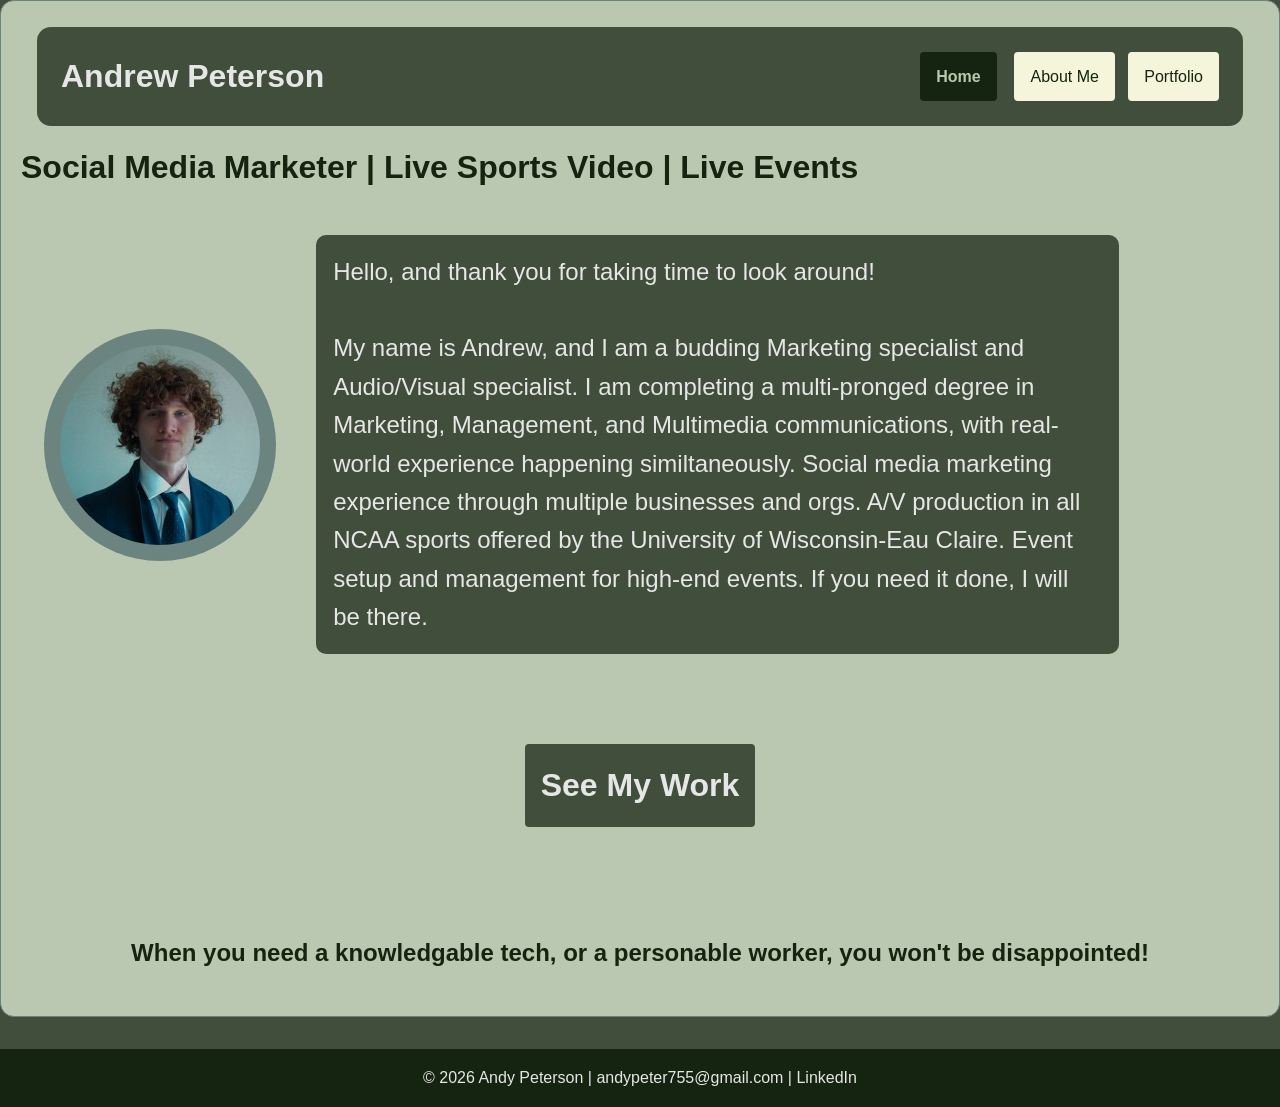
<file: index.html>
<!DOCTYPE html>
<html lang="en">
    <head>
        <meta charset="utf-8">
        <meta name="viewport" content="width=device-width, initial-scale=1.0">
        <meta name="description" content="This is a website created to show off my work and how I have progressed as a professional. this page in particular is a landing page meant to introduce me to whomever is reading.">
        <title>Andrew Peterson | Homepage</title>
        <link rel="stylesheet" type="text/css" href="styles.css">
    </head>
    <body>
        <div id="wrapper">
            <header>
                <h1 class="logo">Andrew Peterson</h1>
                <nav class="navigation">
                    <a href="index.html" class="active">Home</a> &nbsp; &nbsp;<a href="about.html" class="inactive">About Me</a>&nbsp; &nbsp;<a href="portfolio.html" class="inactive">Portfolio</a>
                </nav>
            </header>
            <main>
                <section class="hero">
                    <h2>Social Media Marketer | Live Sports Video | Live Events </h2>
                    <br>
                    <div id="headshot-intro">
                    <img src="images/headshot.jpg" alt="Andrew Peterson's headshot photo" class="profile-img" />
                    <p>Hello, and thank you for taking time to look around!&nbsp;<br><br> 
                        
                    My name is Andrew, and I am a budding Marketing specialist and Audio/Visual specialist. I am completing a multi-pronged degree in Marketing, Management, and Multimedia communications, with real-world experience happening similtaneously. Social media marketing experience through multiple businesses and orgs. A/V production in all NCAA sports offered by the University of Wisconsin-Eau Claire. Event setup and management for high-end events. If you need it done, I will be there. </p>
                    </div>
                    <br>
                    <div id="highlight">
                        <a href="portfolio.html" id="see-my-work">See My Work</a>
                        <br>
                        <p>When you need a knowledgable tech, or a personable worker, you won't be disappointed!</p>
                    </div>
                </section>
            </main>
        </div>
    <footer>
        <p>&copy; 2026 Andy Peterson | <a href="mailto:andypeter755@gmail.com">andypeter755@gmail.com</a> | <a href="https://www.linkedin.com/in/andyjpeterson/">LinkedIn</a></p>
    </footer>
    </body>
</html>
</file>
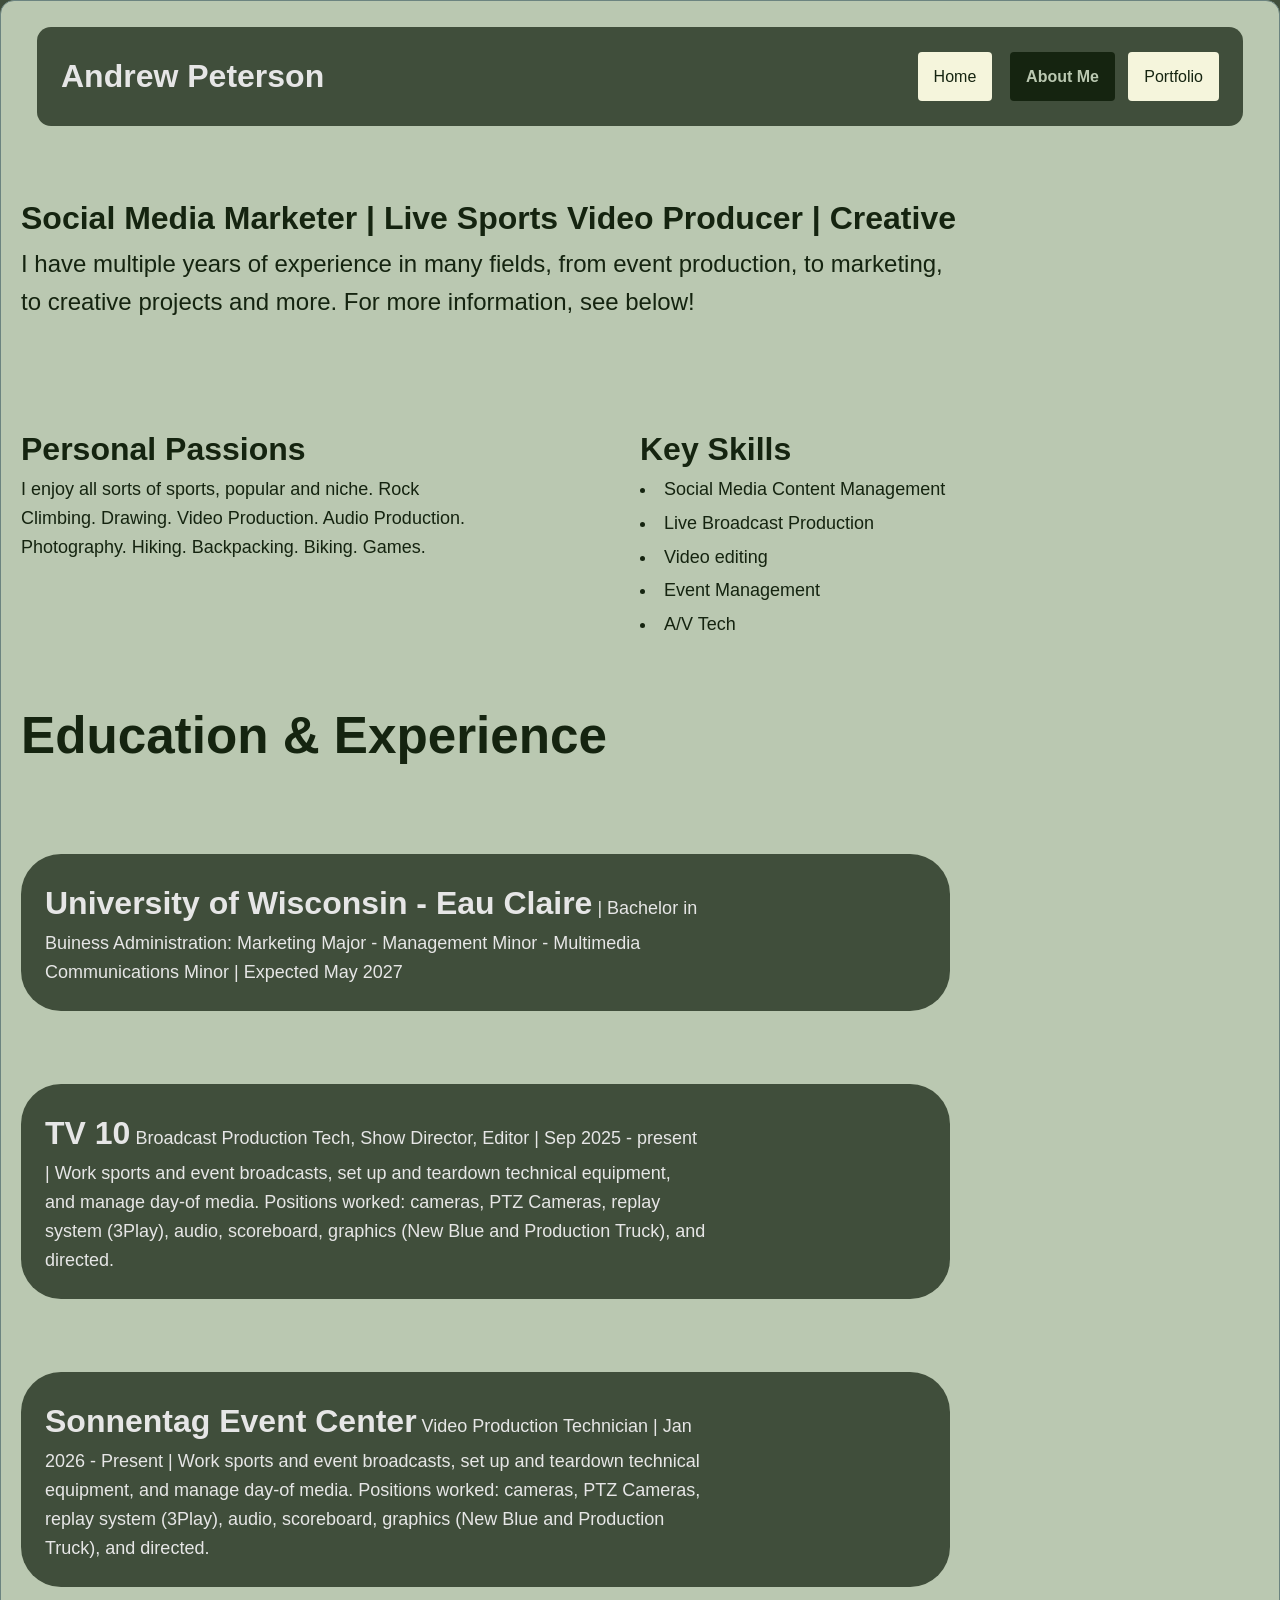
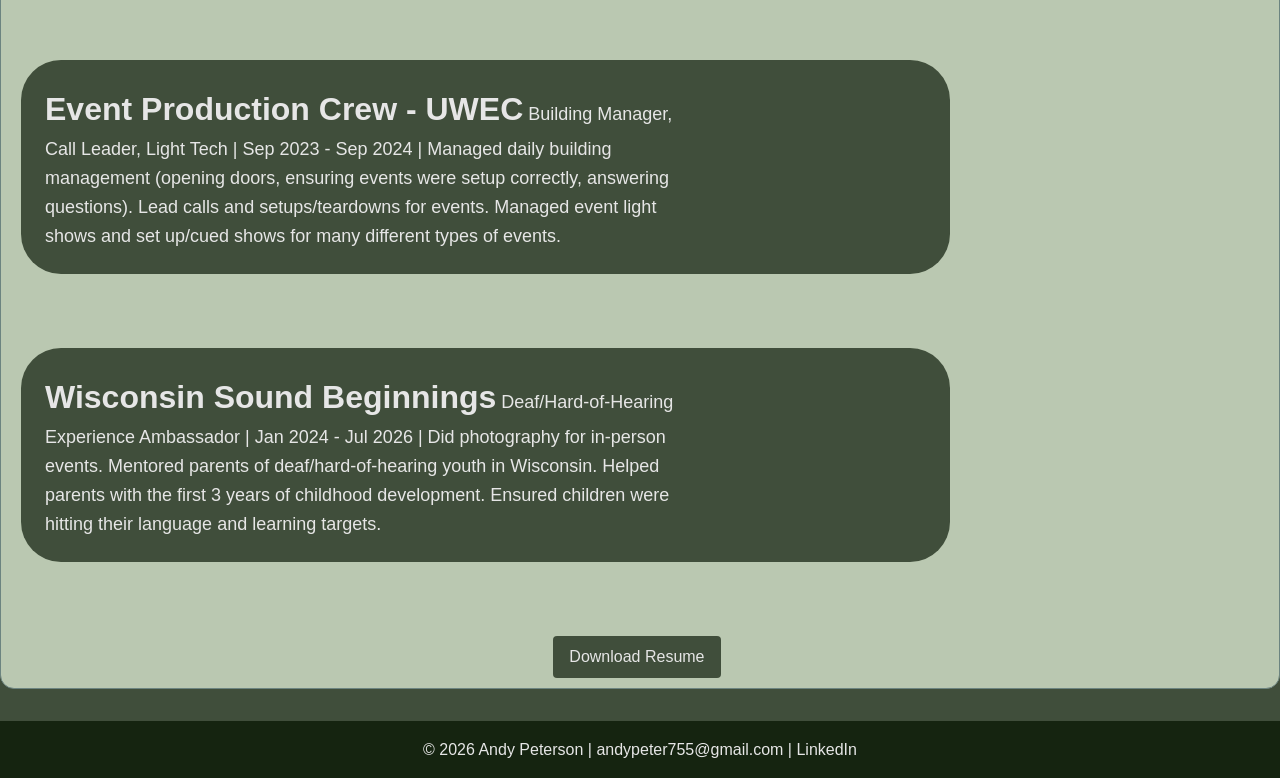
<file: about.html>
<!DOCTYPE html>
<html lang="en">
    <head>
        <meta charset="utf-8">
        <meta name="viewport" content="width=device-width, initial-scale=1.0">
        <meta name="description" content="This is a website created to show off my work and how I have progressed as a professional. this page in particular focuses on my experience and what makes me tick">
        <title>Andrew Peterson | About Me</title>
        <link rel="stylesheet" type="text/css" href="styles.css">
    </head>
    <body>
        <div id="wrapper">
            <header>
                <h1 class="logo">Andrew Peterson</h1>
                <nav>
                    <a href="index.html">Home</a> &nbsp; &nbsp;<a href="about.html" class="active">About Me</a>&nbsp; &nbsp;<a href="portfolio.html">Portfolio</a>


                </nav>
            </header>
            <main>
                <section class="hero1">
                    <br><br>
                    <h2>Social Media Marketer | Live Sports Video Producer | Creative</h2>
                    <p>I have multiple years of experience in many fields, from event production, to marketing, to creative projects and more. For more information, see below! </p>
                    <br><br>

                </section>
                <br><br>
                <section class="hero1-1">
                    <div>
                    <h2>Personal Passions </h2>
                    <p>I enjoy all sorts of sports, popular and niche. Rock Climbing. Drawing. Video Production. Audio Production. Photography. Hiking. Backpacking. Biking. Games.</p>
                    </div>
                    <div>
                    <h3>Key Skills</h3>
                        <ul>
                            <li>Social Media Content Management</li>
                            <li>Live Broadcast Production</li>
                            <li>Video editing</li>
                            <li>Event Management</li>
                            <li>A/V Tech</li>
                        </ul>
                        </div>
                </section>
                <br><br>
                <section class="hero1-1" id="experience">
                    <h3>Education & Experience</h3><br><br><br>
                    <div>
                    <p><strong>University of Wisconsin - Eau Claire</strong> | Bachelor in Buiness Administration: Marketing Major - Management Minor - Multimedia Communications Minor | Expected May 2027</p>
                    </div>
                    <br>
                    <div>
                    <p><strong>TV 10</strong> Broadcast Production Tech, Show Director, Editor | Sep 2025 - present | Work sports and event broadcasts, set up and teardown technical equipment, and manage day-of media. Positions worked: cameras, PTZ Cameras, replay system (3Play), audio, scoreboard, graphics (New Blue and Production Truck), and directed.</p>
                    </div>
                    <br>
                    <div>
                    <p><strong>Sonnentag Event Center</strong> Video Production Technician | Jan 2026 - Present | Work sports and event broadcasts, set up and teardown technical equipment, and manage day-of media. Positions worked: cameras, PTZ Cameras, replay system (3Play), audio, scoreboard, graphics (New Blue and Production Truck), and directed.</p>
                    </div>
                    <br>
                    <div>
                    <p><strong>Event Production Crew - UWEC</strong> Building Manager, Call Leader, Light Tech | Sep 2023 - Sep 2024 | Managed daily building management (opening doors, ensuring events were setup correctly, answering questions). Lead calls and setups/teardowns for events. Managed event light shows and set up/cued shows for many different types of events.</p>
                    </div>
                    <br>
                    <div>
                    <p><strong>Wisconsin Sound Beginnings</strong> Deaf/Hard-of-Hearing Experience Ambassador | Jan 2024 - Jul 2026 | Did photography for in-person events. Mentored parents of deaf/hard-of-hearing youth in Wisconsin. Helped parents with the first 3 years of childhood development. Ensured children were hitting their language and learning targets.</p>
                    </div>
                    <br>
                </section>
                <section class="btn">
                    <a href="pdf/Andrew-Peterson-Resume.pdf" target="_blank">Download Resume</a>
                </section>
            </main>
        </div>
    <footer>
        <p>&copy; 2026 Andy Peterson | <a href="mailto:andypeter755@gmail.com">andypeter755@gmail.com</a> | <a href="https://www.linkedin.com/in/andyjpeterson/">LinkedIn</a></p>
    </footer>
    </body>
</html>
</file>
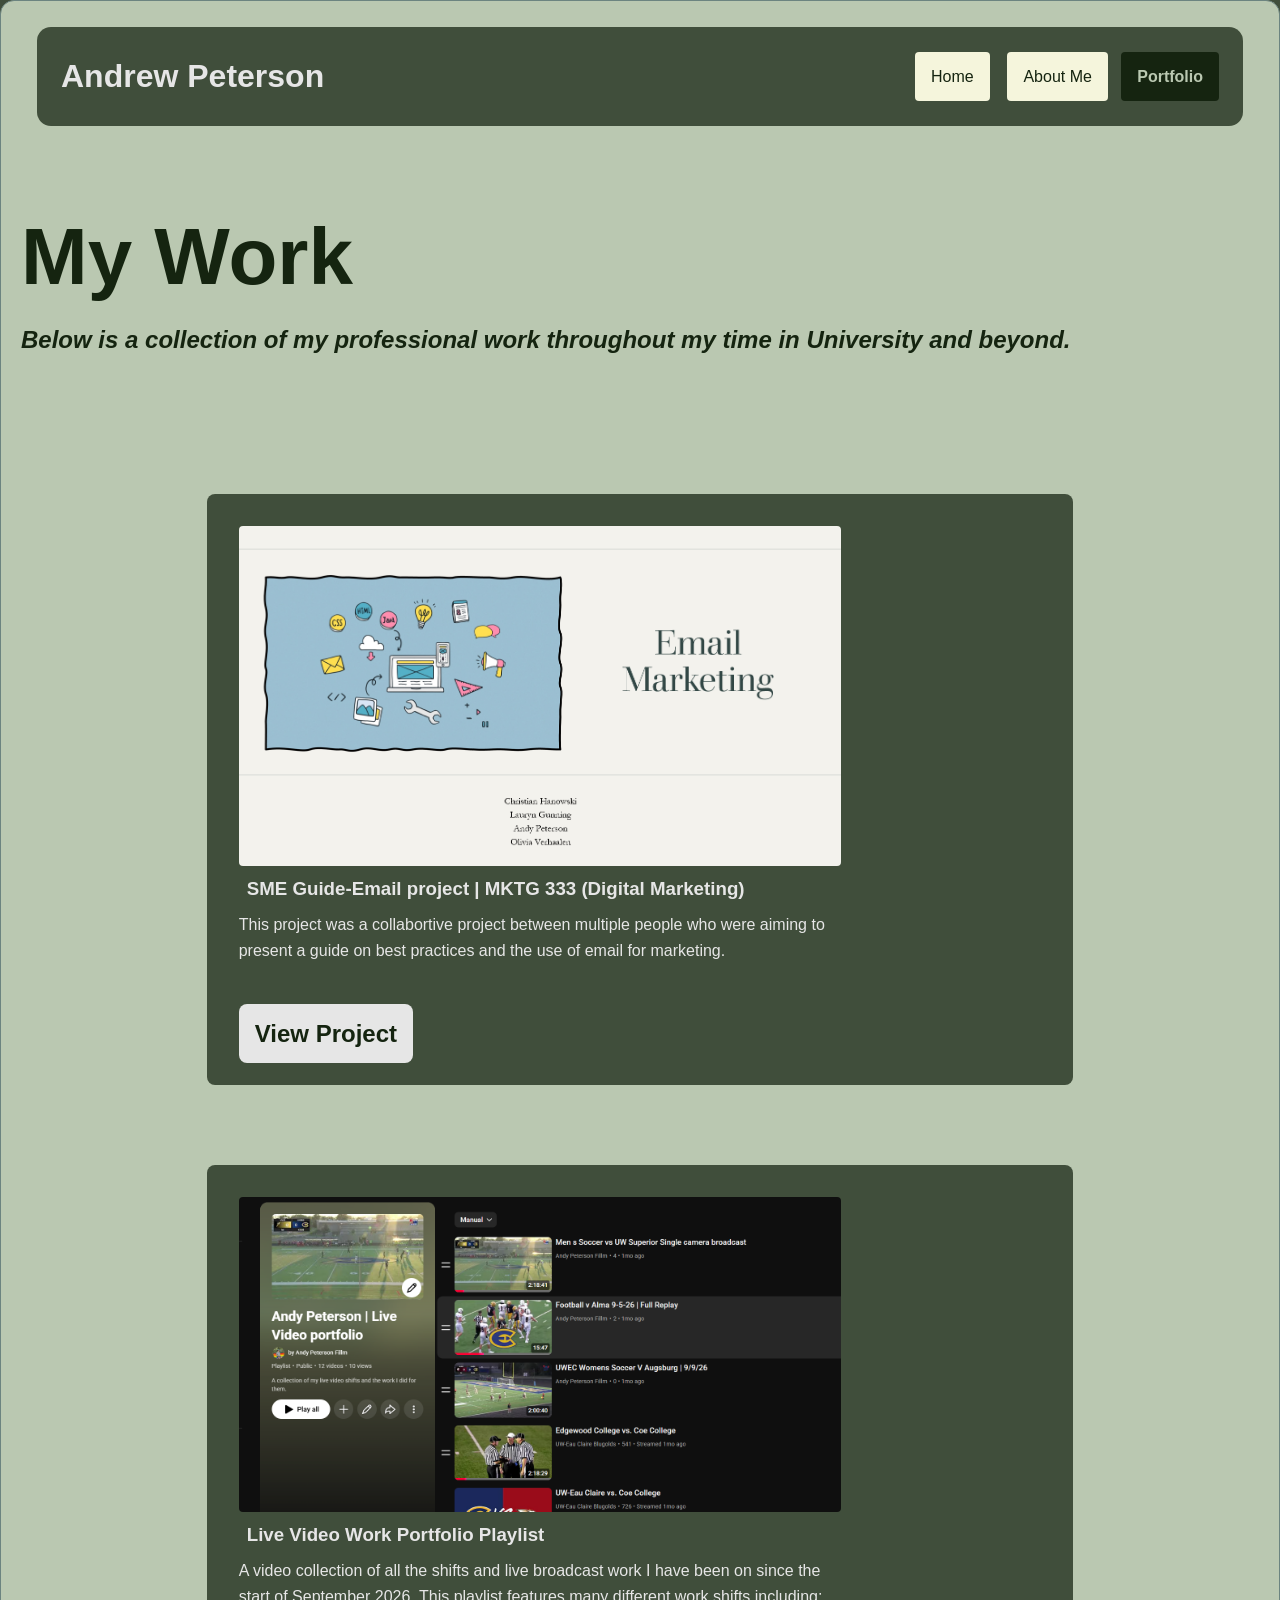
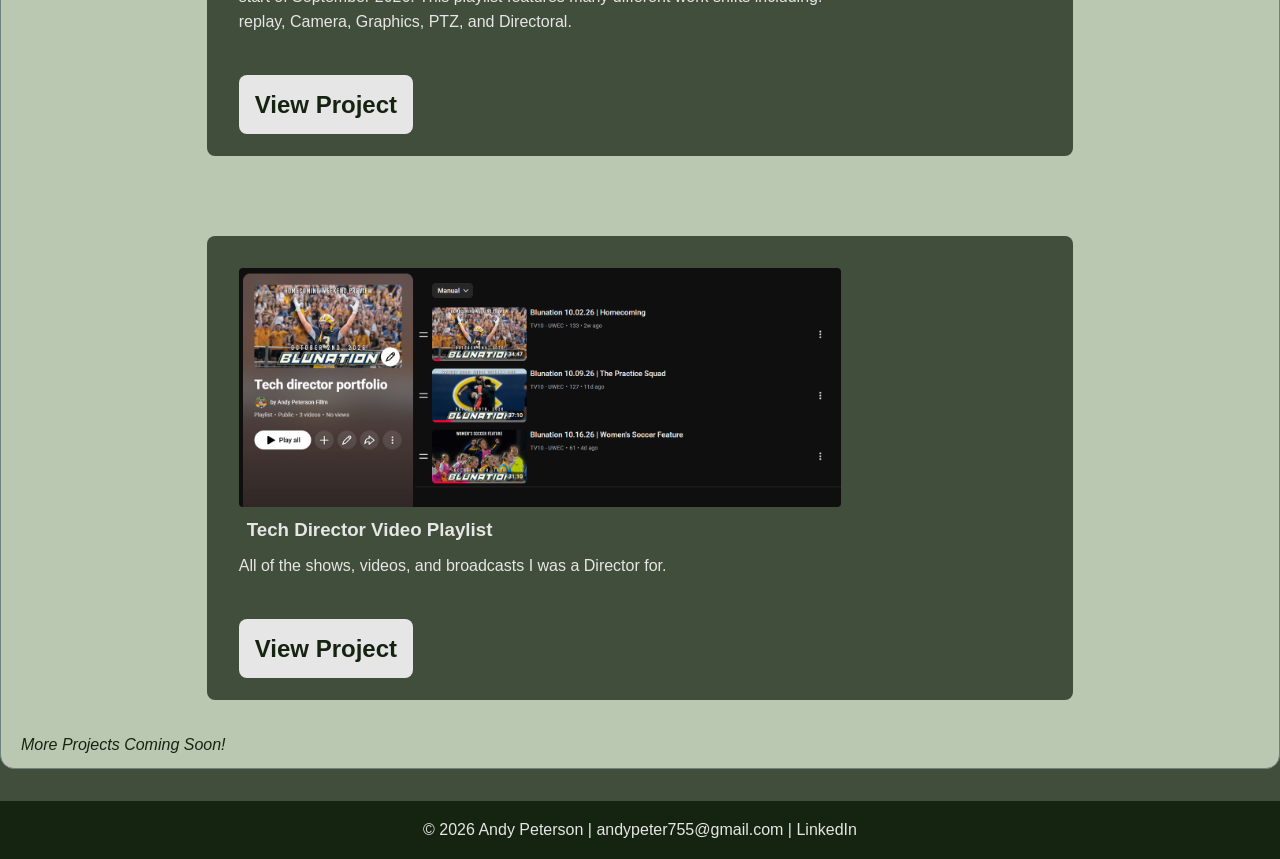
<file: portfolio.html>
<!DOCTYPE html>
<html lang="en">
    <head>
        <meta charset="utf-8">
        <meta name="viewport" content="width=device-width, initial-scale=1.0">
        <meta name="description" content="This is a website created to show off my work and how I have progressed as a professional. this page in particular focuses on my past work, how I have progressed as a professional, and what I can do for you as an employer.">
        <title>Andrew Peterson | Portfolio</title>
        <link rel="stylesheet" type="text/css" href="styles.css">
    </head>
    <body>
        <div id="wrapper">
            <header>
                <h1 class="logo">Andrew Peterson</h1>
                <nav>
                <a href="index.html">Home</a> &nbsp; &nbsp;<a href="about.html" class="inactive">About Me</a>&nbsp; &nbsp;<a href="portfolio.html" class="active">Portfolio</a>

                </nav>
            </header>
            <main><br><br>
                <h2 id="Bigg">My Work</h2>
                <p id="projdesc">Below is a collection of my professional work throughout my time in University and beyond. </p> <br><br><br><br>
                <section class="projects">
                    <article class="project">
                        <img src="images/SME-guide-cover.png" alt="SME guide cover page"> 
                        <h3> SME Guide-Email project | MKTG 333 (Digital Marketing)</h3>
                        <p>This project was a collabortive project between multiple people who were aiming to present a guide on best practices and the use of email for marketing.</p>
                        <br><br>
                        <a href="pdf/SME Guide - Email.pdf" target="_blank">View Project</a>
                    </article>
                    <article class="project">
                        <img src="images/live-vid-portfolio-ss.png" alt="Live video portolio "> 
                        <h3>Live Video Work Portfolio Playlist</h3>
                        <p>A video collection of all the shifts and live broadcast work I have been on since the start of September 2026. This playlist features many different work shifts including: replay, Camera, Graphics, PTZ, and Directoral. </p>
                        <br><br>
                        <a href="https://youtube.com/playlist?list=PLEKM4dc58hMc&si=D2U95-awx7wx3c09" target="_blank">View Project</a>
                    </article>
                    <article class="project">
                        <img src="images/director-portfolio.png" alt="Director portfolio screenshot">
                        <h3>Tech Director Video Playlist</h3>
                        <p>All of the shows, videos, and broadcasts I was a Director for. </p>
                        <br><br>
                        <a href="https://youtube.com/playlist?list=PLcPxtRfC4xss&si=y8U9aZHlYS9JGne-" target="_blank">View Project</a>
                    </article>
                </section>
                <p><em>More Projects Coming Soon!</em></p>
            </main>
        </div>
    <footer>
        <p>&copy; 2026 Andy Peterson | <a href="mailto:andypeter755@gmail.com">andypeter755@gmail.com</a> | <a href="https://www.linkedin.com/in/andyjpeterson/">LinkedIn</a></p>
    </footer>
    </body>
</html>
</file>
<file: styles.css>
/* global reset*/
* {
    margin: 0;
    padding: 0;
    box-sizing: border-box;
}


body {
    font-family: 'Segoe UI', Tahoma, Geneva, Verdana, sans-serif;
    line-height: 1.6;
    color: #E6E6E6;
    background: #404E3B;
}

#wrapper {
    width: 100%;
    margin-left: auto;
    margin-right: auto;
    background-color: #bac8b1;
    color: #152410;
    padding: 10px 20px;
    border-width: 1px;
    border-style: solid;
    border-color: #6c8480;
    border-radius: 14px;
    background-image: url(images/);
}


#see-my-work{
    padding: 1rem;
    font-size: 2rem;
    background-color: #404E3B;
    color: #E6E6E6;
    margin: 3rem;
    border-radius: 4px;
    justify-self: center;
    font-weight: 600;

}
#see-my-work:hover{
    background-color: #E6E6E6;
    color: #152410;
}
#highlight{
    display: grid;
    justify-content: center ;
    max-width: 100%;
    justify-self: center;
    justify-items: center;
    align-items: center;
}
#highlight p{
    background-color: #bac8b1;
    font-size: 1.5rem;
    font-weight: 900;
    color: #152410;
}
header{
    background-color:#404E3B;
    color: #E6E6E6;
    padding: 1.5rem;
    margin: 1rem;
    display: flex;
    justify-content: space-between;
    align-items: center;
    border: #404E3B;
    border-width: 2rem;
    border-radius: 14px;
}
header .logo{
    font-size: 2rem;
    font-family: 'Franklin Gothic Medium', 'Arial Narrow', Arial, sans-serif;
}

li {
    margin-bottom: 5px;
    list-style-position: inside;
}

ul li{
    list-style-type: disc;
}
#headshot-intro{
    display: grid;
    grid-template-columns: 25% 75%;
    justify-content: center ;
    max-width: 90%;
    justify-self: center;
    justify-items: center;
    align-items: center;
}
.btn a{
    display: inline-block;
    background-color: #404E3B;
    color: #E6E6E6;
    padding: 0.5rem 1rem;
    text-decoration: none;
    border-radius: 4px;
    margin-left: 43%;
}
.profile-img{
    
    display: block;
    margin: 1rem auto;
    border-radius: 8rem;
    background-color: #6c8480;
    padding: 1rem;
    background-blend-mode:multiply;

}

.projects{
    display: grid;
    grid-template-columns: repeat(auto-fit, minmax (250px, 1fr));
    gap: 1rem;

}
.project{
    justify-items: center;
    justify-content: center;
    background-color: #404E3B;
    margin: 2rem;
    padding: 2rem;
    border-radius: 8px;
    color: #E6E6E6;
    width: 70%;
    justify-self: center;
}
.project p{
    max-width: 75%;
}
.project img{
    width: 75%;
    border-radius: 4px;
    display: flex;
    align-items: center;
    justify-content: center;
}
.project a{
    color: #152410;
    background-color: #E6E6E6;
    padding: 1rem;
    font-size: 1.5rem;
    font-weight: bolder;
    text-decoration: none;
    border-radius: .5rem;
    justify-self: center;
}
.project a:hover{
    color: #E6E6E6;
    background-color: #152410;
}
#Bigg{
    font-size: 5rem;
    justify-self: center;
}
#projdesc{
    justify-self: center;
    font-size: 1.5rem;
    font-weight: 600;
    font-style: italic;
}
.project h3{
    margin: 0.5rem;
    justify-self: center;
    color: #E6E6E6;
}

footer{
    background-color: #152410;
    color: #E6E6E6;
    text-align: center;
    padding: 1rem;
    margin-top: 2rem;
    text-decoration: none;
}
footer a{
    color: #E6E6E6;
    text-decoration: none;
}
footer a:hover{
    color: #6c8480;
}

/*link styles | personal addition*/
a {
    color: #6c8480;
    text-decoration-line: none;
}
.active{
    color: #bac8b1;
    background-color: #152410;
    padding: 1rem;
    font-weight: bold;
    border-radius: 4px;
}
.active:hover{
    color: #152410;
    background-color: #6c8480;
}
nav a {
  color: #152410;
    background-color: beige;
    padding: 1rem;
    border-radius: 4px;
}
nav a:hover{
    color: #152410;
    background-color: #E6E6E6;
}

/*hero tags - sections*/
.hero p{
    font-size: 24px;
    padding-left: 2rem;
    margin: 1rem;
    padding: 1.1rem;
    background-color: #404E3B;
    background-blend-mode: lighten;
    color: #E6E6E6;
    border-radius: 10px;
}
.hero h2{
    font-size: 2rem;
    position: relative;
    justify-self: center;
}
.hero1 h2{
    font-size: 2rem;
    position: relative;
    justify-self: center;
}
.hero1 p{
    font-size: 24px;
    max-width: 75%;
    justify-self: center;
}
.hero1-1{
    display: grid;
    grid-template-columns: 50% 50%;
}
.hero1-1 p{
    font-size: 18px;
    max-width: 75%;
    justify-self: center;
}
.hero1-1 h3{
    font-size: 2rem;
    justify-self: center;
}
.hero1-1 h2{
        font-size: 2rem;
    justify-self: center;
}
.hero1-1 ul{
    font-size: 18px; 
    justify-self: center;   
}
#experience{
    display: block;
    max-width: 75%;
    justify-self: center;
}
#experience div{
    background-color: #404E3B;
    color: #E6E6E6;
    padding: 1.5rem;
    border-radius: 2.5rem;
    margin-bottom: 3rem;
}
#experience h3{
    font-size: 3.2rem;
}
#experience strong{
    font-size: 2rem;
}
</file>
